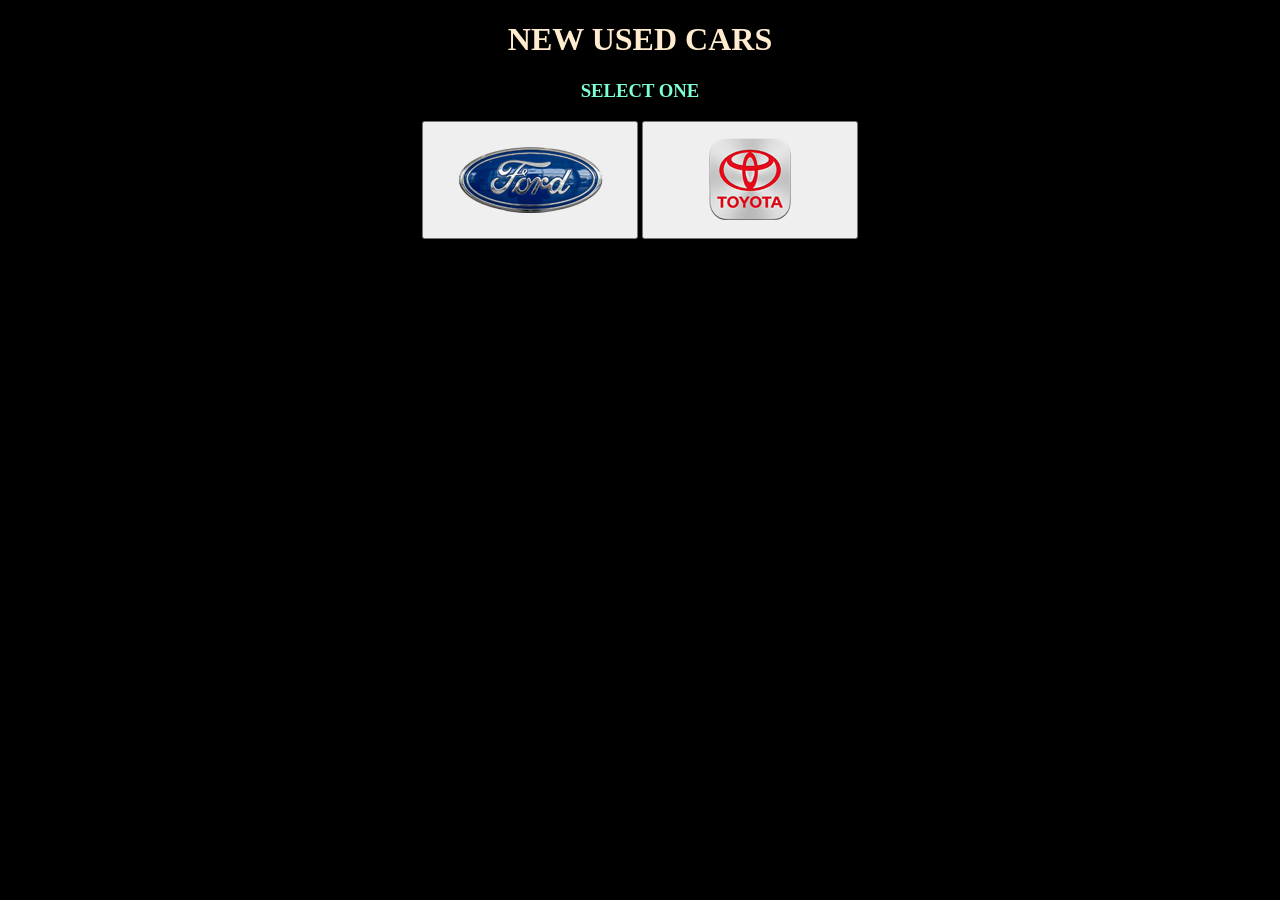
<file: Week2/basicSkeleton/index.html>
<!doctype html>
<html>
  <head>
    <title>BACK TO THE BASICS (SKELETON CARS)</title>
  </head>
  <body class="cars" style="background-color: black">
    <h1 class="headers" style="color: blanchedalmond; text-align: center">
      NEW USED CARS
    </h1>
    <h3 class="headers" style="color: aquamarine; text-align: center">
      SELECT ONE
    </h3>
    <section class="makeButton" style="text-align: center">
      <button id="fordButton">
        <img id="fordIcon" src="assets/fordicon.png" />
      </button>
      <button id="toyotaButton">
        <img id="toyotaIcon" src="assets/toyota.png" />
      </button>
    </section>
  </body>
</html>
</file>
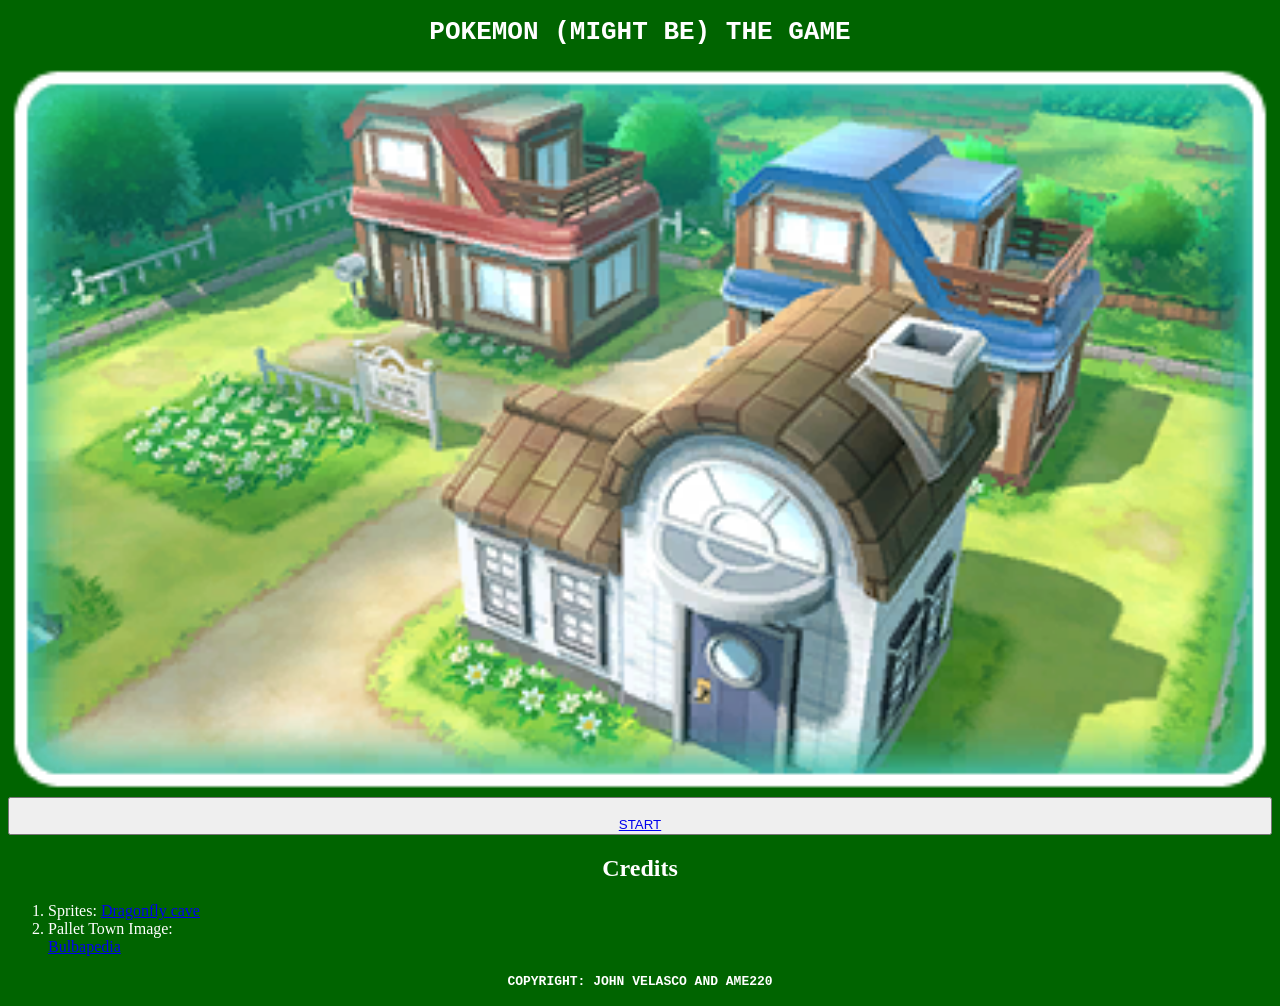
<file: Week2/ourfirstgame/index.html>
<!doctype html>

<!--WHERE IT STARTS AND ENDS-->

<html>
  <head>
    <title>OUR FIRST GAME</title>
  </head>
  <body style="background-color: darkgreen">
    <!--IMG element renders an image-->
   <h1 style="color: white; text-align: center; font-family: monospace;">
        POKEMON (MIGHT BE) THE GAME
    </h1>
    <img src="./assets/Pallet_Town_PE (1).png" aria-label="an image of pallet town from pokemon" style="width: 100%"></img>
    
    <button class="start-button" style="width: 100%;">
        <h1 style="text-align: center;"></h1><a href="./game.html">START</a></h1></button>

    <section id="credits" style="color:white" >
        <h2 style="text-align: center;">Credits</h2>
        <ol>
           <li>Sprites: <a href="https://www.dragonflycave.com/resources/sprite-generator/">Dragonfly cave</a></li> 
           <li>Pallet Town Image: </li> <a href="https://bulbapedia.bulbagarden.net/wiki/Pallet_Town">Bulbapedia</a>
        </ol>

    </section>

 <h4 style="color: white; text-align: center; font-family: monospace;">
        COPYRIGHT: JOHN VELASCO AND AME220
    </h4>
  </body>
</html>
</file>
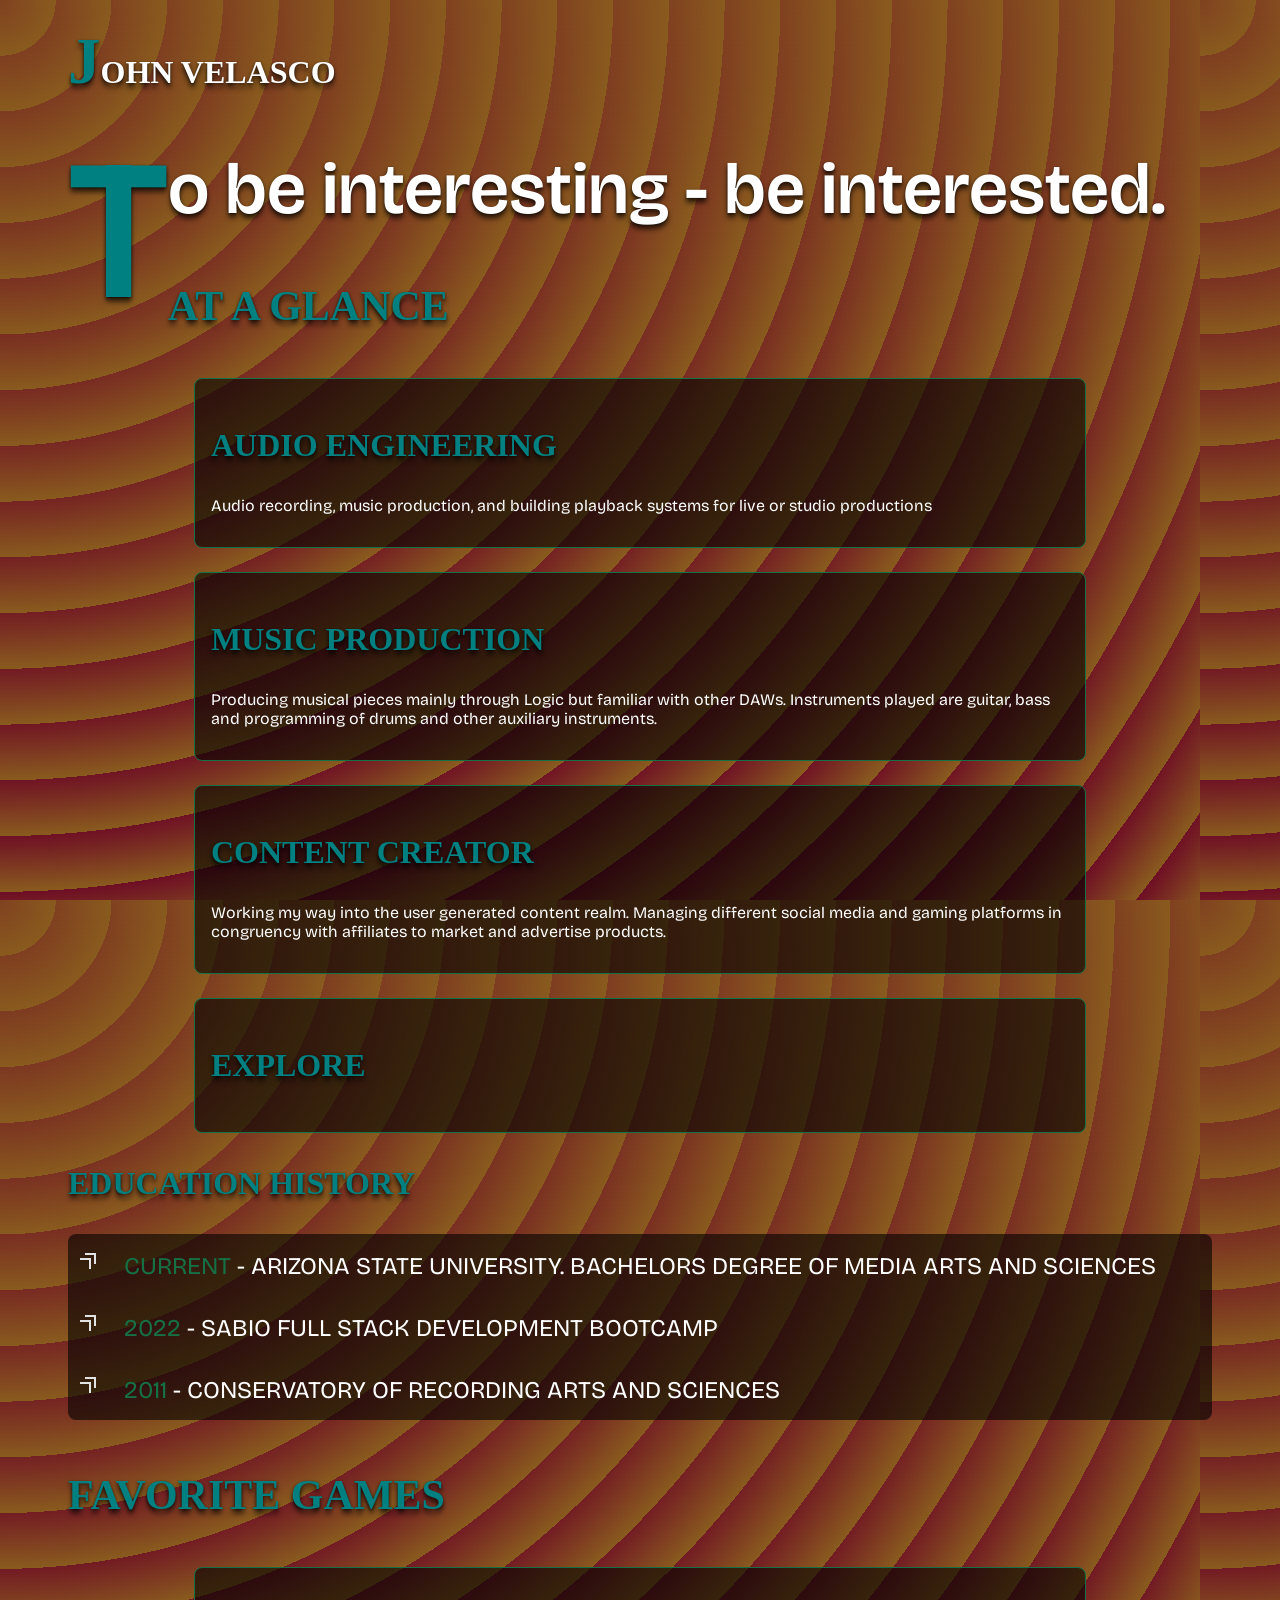
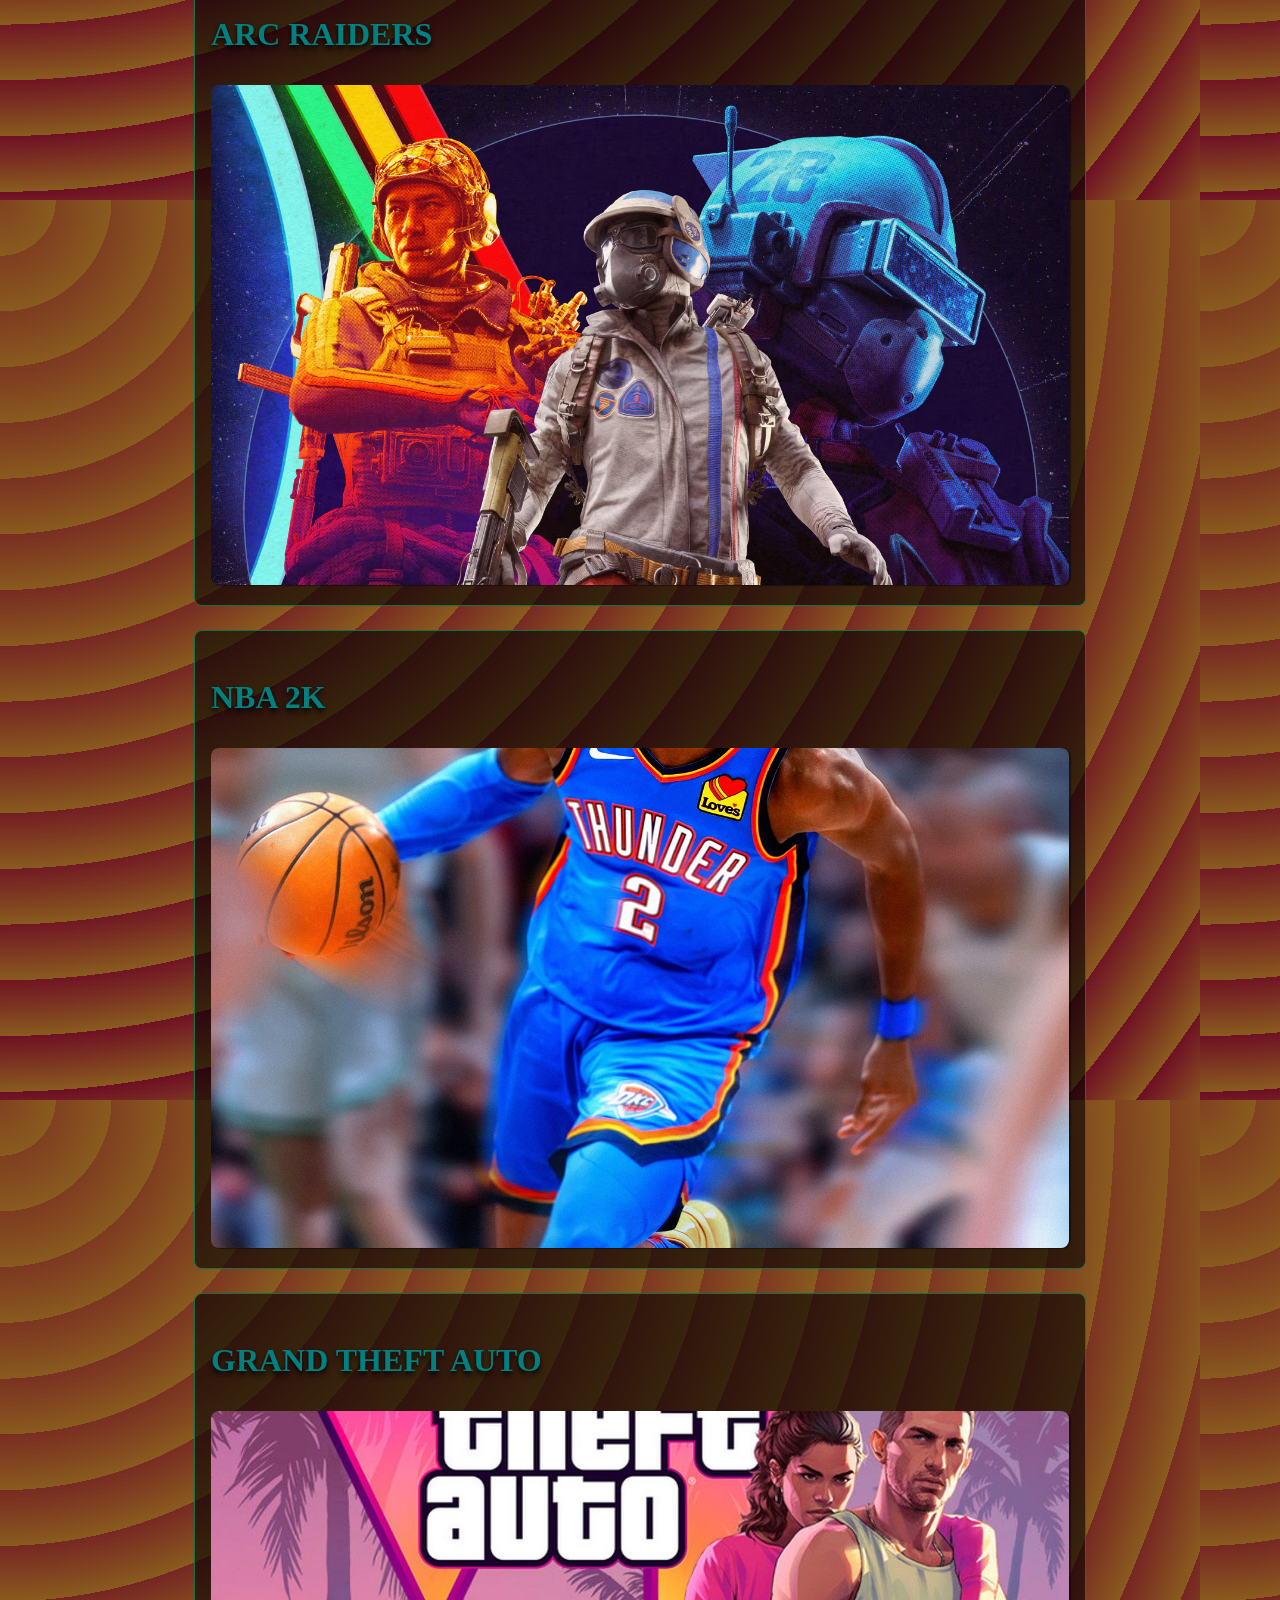
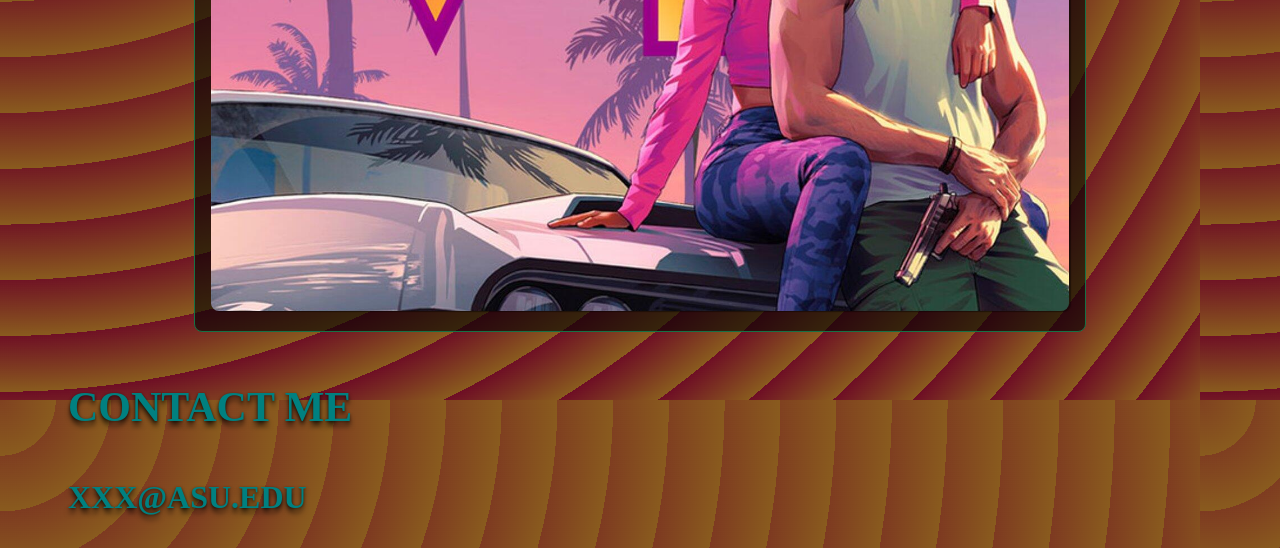
<file: Week3/portfolio/index.html>
<!doctype html>
<html lang="en">
  <head>
    <meta charset="UTF-8" />
    <meta name="viewport" content="width=device-width, initial-scale=1.0" />
    <title>John Velasco Portfolio</title>
    <style>
      @import url("https://fonts.googleapis.com/css2?family=Bricolage+Grotesque:opsz,wght@12..96,200..800&family=Permanent+Marker&display=swap");
    </style>
    <link rel="stylesheet" href="./styles.css" />

    <!--link says hey, you are going to reference some important information, here is the type of file you're referencing and here is its location-->
  </head>
  <body>
    <header>JOHN VELASCO</header>

    <div class="title">To be interesting - be interested.</div>

    <div class="atAGlance">
      <h2>AT A GLANCE</h2>
      <div class="cards">
        <div id="audio">
          <h3>AUDIO ENGINEERING</h3>
          <p>
            Audio recording, music production, and building playback systems for
            live or studio productions
          </p>
        </div>
        <div id="musicproducer">
          <h3>MUSIC PRODUCTION</h3>
          <p>
            Producing musical pieces mainly through Logic but familiar with
            other DAWs. Instruments played are guitar, bass and programming of
            drums and other auxiliary instruments.
          </p>
        </div>
        <div id="contentCreator">
          <h3>CONTENT CREATOR</h3>
          <p>
            Working my way into the user generated content realm. Managing
            different social media and gaming platforms in congruency with
            affiliates to market and advertise products.
          </p>
        </div>
        <div id="explore"><h3>EXPLORE</h3></div>
      </div>
    </div>

    <div class="education">
      <h3>EDUCATION HISTORY</h3>
      <ul>
        <li>
          <span class="year">CURRENT</span> - ARIZONA STATE UNIVERSITY.
          BACHELORS DEGREE OF MEDIA ARTS AND SCIENCES
        </li>
        <li>
          <span class="year">2022</span> - SABIO FULL STACK DEVELOPMENT BOOTCAMP
        </li>
        <li>
          <span class="year">2011</span> - CONSERVATORY OF RECORDING ARTS AND
          SCIENCES
        </li>
      </ul>
    </div>

    <div class="favoriteGames">
      <h2>FAVORITE GAMES</h2>
      <div class="cards">
        <div id="arcRaiders">
          <h3>ARC RAIDERS</h3>
          <img src="./assets/arc.jpg" />
        </div>
        <div id="nba2k">
          <h3>NBA 2K</h3>
          <img src="./assets/nba.jpg" />
        </div>
        <div id="gta">
          <h3>GRAND THEFT AUTO</h3>
          <img src="./assets/gta.jpg" />
        </div>
      </div>
    </div>

    <footer>
      <h2>CONTACT ME</h2>
      <h3>XXX@ASU.EDU</h3>
    </footer>
  </body>
</html>
</file>
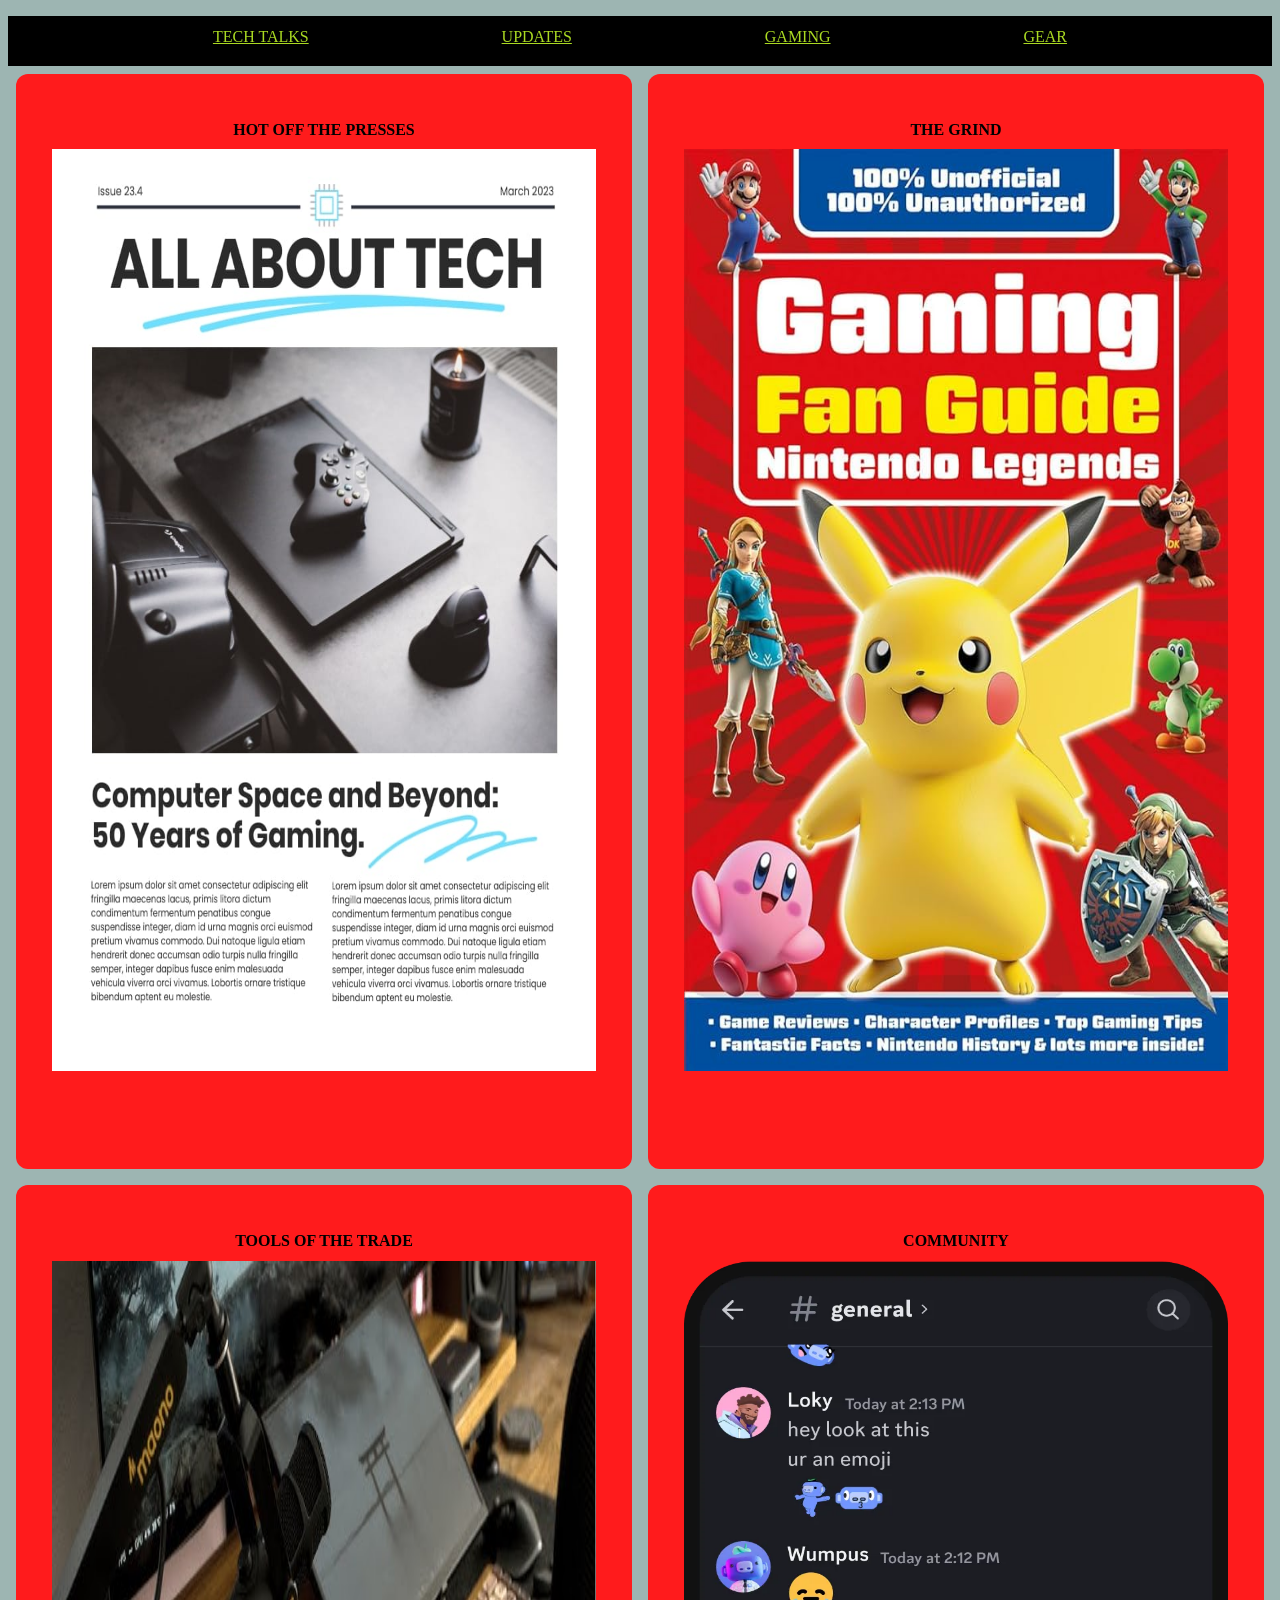
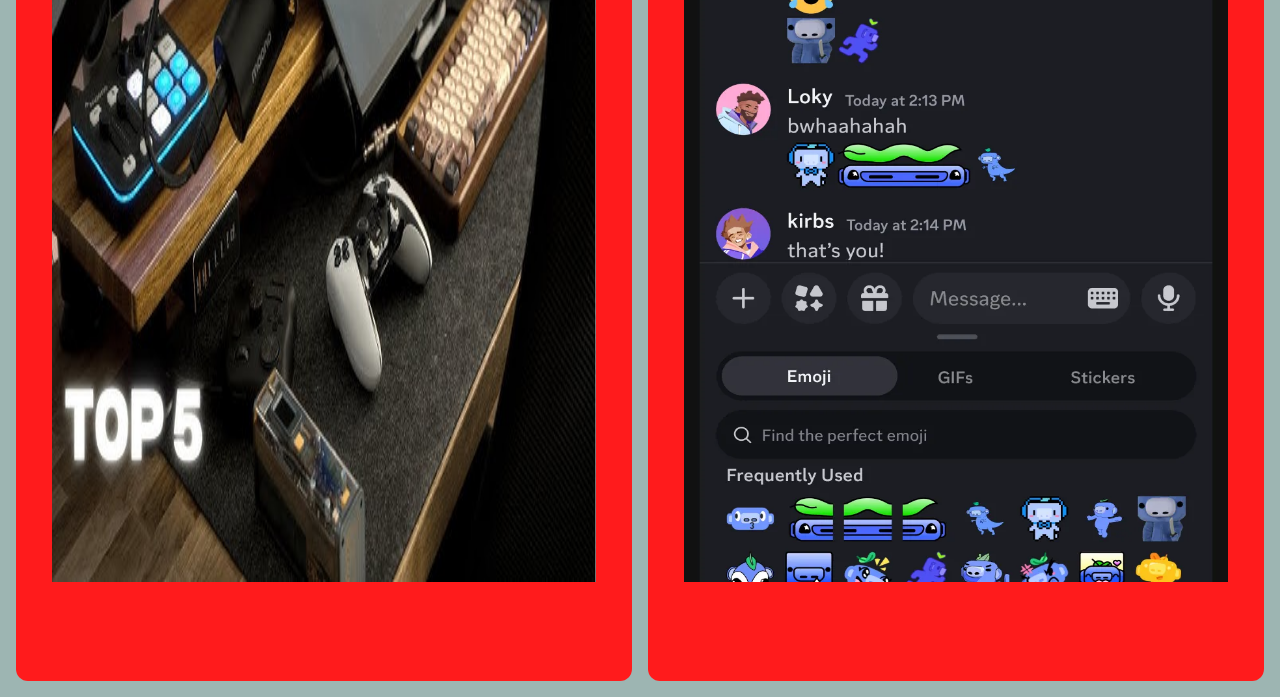
<file: Week4/Mobile responsive site/index.html>
<!doctype html>
<html lang="en">
  <head>
    <meta charset="UTF-8" />
    <meta name="viewport" content="width=device-width, initial-scale=1.0" />
    <link rel="stylesheet" href="./style.css" />
    <title>WEEK 4 TOP TECH</title>
  </head>
  <body>
    <nav class="nav-bar">
      <ul class="nav-links">
        <li><a href="https://tldr.tech/">TECH TALKS</a></li>
        <li><a href="https://tldr.tech/">UPDATES</a></li>
        <li>
          <a
            href="https://skytechgaming.com/?srsltid=AfmBOor95uhkc6WsD_y8P4fMaUuddqXT3v3iIvQEy-BHGWnZjmpMo2jr"
            >GAMING</a
          >
        </li>
        <li><a href="https://www.gamestop.com/gaming-accessories">GEAR</a></li>
      </ul>
    </nav>
    <div class="cards">
      <div id="news">
        <h1>HOT OFF THE PRESSES</h1>
        <img src="./assets/i_Technology-Newspaper-full_1.jpg" />
      </div>
      <div id="gaming">
        <h1>THE GRIND</h1>
        <img src="./assets/pika.jpg" />
      </div>
      <div id="gear">
        <h1>TOOLS OF THE TRADE</h1>
        <img src="./assets/tools.jpg" />
      </div>
      <div id="chat">
        <h1>COMMUNITY</h1>
        <img src="./assets/discord.webp" />
      </div>
    </div>
  </body>
</html>
</file>
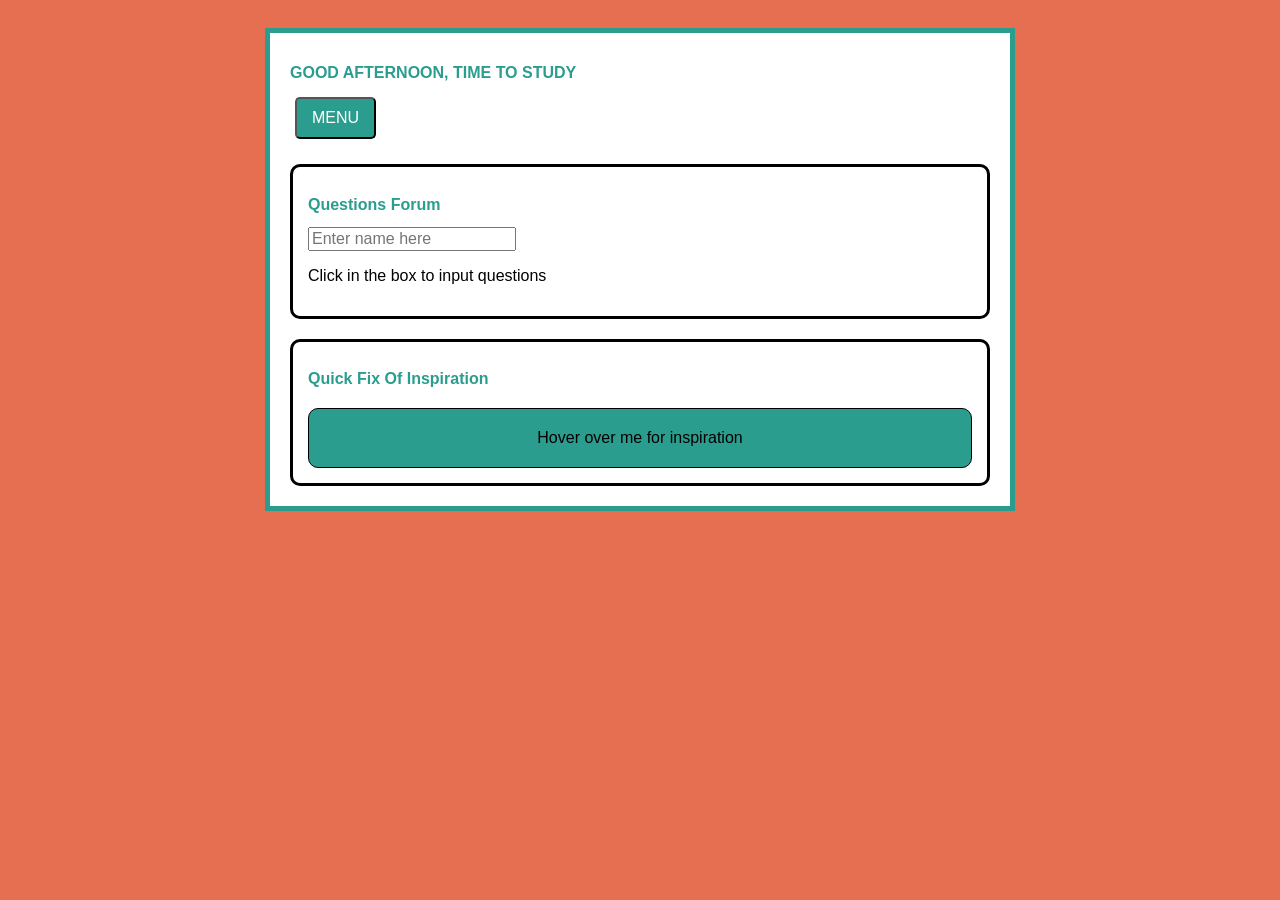
<file: Week6/Assignment-6-Interactive-website/index.html>
<!doctype html>
<html lang="en">
  <head>
    <meta charset="UTF-8" />
    <meta name="viewport" content="width=device-width, initial-scale=1.0" />
    <title>FOCUS POCUS STUDY DASH</title>
    <script type="module" src="./events.js"></script>
    <link href="./event.css" rel="stylesheet" />
  </head>
  <body>
    <nav id="nav">
      <ul>
        <li>Home</li>
        <li>Library</li>
        <li>Schedule</li>
        <li>Resources</li>
        <li>Contact</li>
      </ul>
      <button id="changeButton">Looking for change?</button>
      <button id="closeNav">Hide</button>
    </nav>
    <div class="container">
      <h1 id="greeting">TIME TO STUDY</h1>

      <button id="drawer">MENU</button>

      <section>
        <h2>Questions Forum</h2>
        <input type="text" id="nameInput" placeholder="Enter name here" />
        <p id="inputMessage">Click in the box to input questions</p>
      </section>

      <section>
        <h2>Quick Fix Of Inspiration</h2>
        <section id="hoverBox">Hover over me for inspiration</section>
      </section>
    </div>
  </body>
</html>
</file>
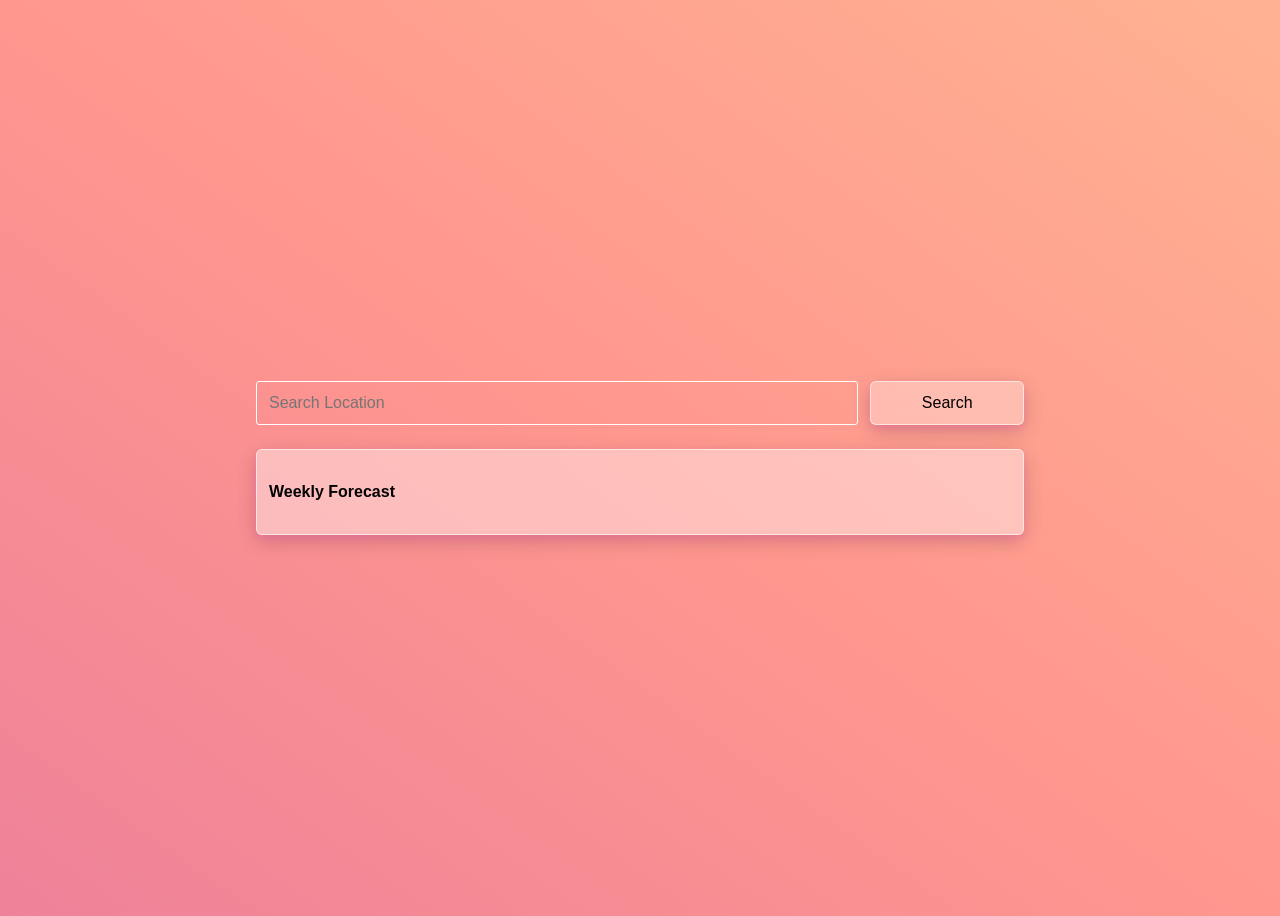
<file: Week7/weather-widget/index.html>
<!doctype html>
<html lang="en">
  <head>
    <meta charset="UTF-8" />
    <meta name="viewport" content="width=device-width, initial-scale=1.0" />
    <title>Third Parties and APIs</title>
    <link href="./style.css" rel="stylesheet" />
    <script type="module" src="./script.js"></script>
  </head>

  <body>
    <div class="content">
      <div class="input">
        <input id="location" placeholder="Search Location" />
        <button id="search">Search</button>
      </div>
      <div class="card">
        <span id="weatherCodeNow"></span>
        <h2 id="locationName"></h2>
        <h1 id="weatherNow"></h1>
        <h4>Weekly Forecast</h4>
        <div id="highlow"></div>
      </div>
    </div>
  </body>
</html>
</file>
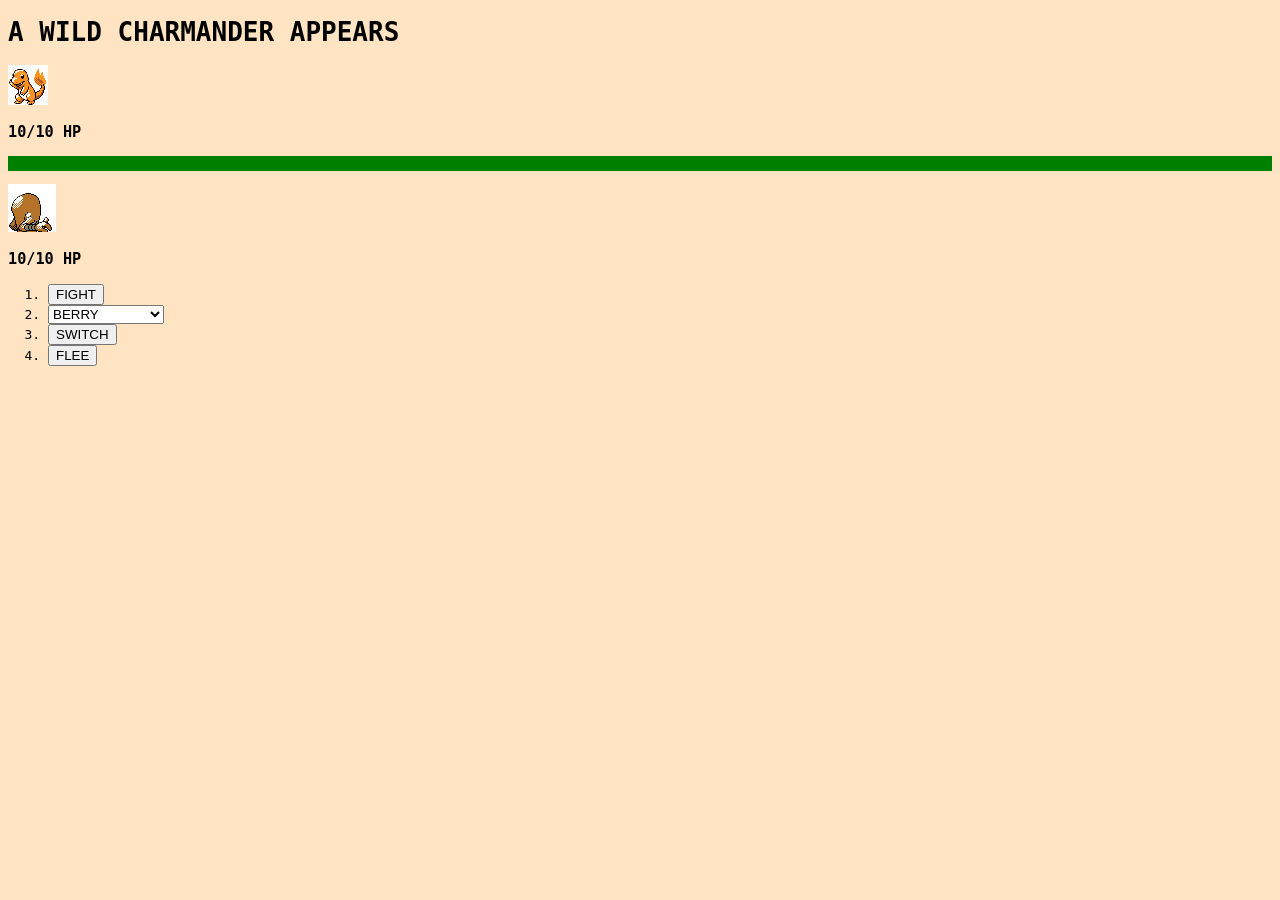
<file: Week2/ourfirstgame/game.html>
<!doctype html>
<html>
  <head>
    <title>WEBPAGE WANTS TO BATTLE</title>
  </head>
  <body class="battle" style="background-color: bisque; font-family: monospace">
    <h1 id="charmander">A WILD CHARMANDER APPEARS</h1>
    <section class="Charmander">
      <img src="./assets/charmanderf.png" />
      <h3>10/10 HP</h3>
    </section>
    <div style="background-color: green"><p>&nbsp;</p></div>
    <section class="Hitmonlee">
      <img src="./assets/hitb.png" />
      <h3>10/10 HP</h3>
      <ol>
        <li><button>FIGHT</button></li>
        <li>
          <label id="item" for="item-select"></label
          ><select id="item-select">
            <option value="berries">BERRY</option>
            <option value="lemonade">LEMONADE</option>
            <option value="hyper spray">HYPER SPRAY</option>
          </select>
        </li>
        <li><button>SWITCH</button></li>
        <li><button>FLEE</button></li>
      </ol>
    </section>
  </body>
</html>
</file>
<file: Week3/portfolio/styles.css>
/*
.bricolage-grotesque-<uniquifier> {
  font-family: "Bricolage Grotesque", sans-serif;
  font-optical-sizing: auto;
  font-weight: <weight>;
  font-style: normal;
  font-variation-settings:
    "wdth" 100;
}
    .permanent-marker-regular {
  font-family: "Permanent Marker", cursive;
  font-weight: 400;
  font-style: normal;
}

*/

/* set our defaults and our constants. We need to use the ROOT selector*/

* {
  --cardColors: rgba(0, 0, 0, 0.6);
  --textColor: #bbb8b2ff;
  --dark-amaranth: #6e0d25ff;
  --accents: #157145ff;
  --golden-earth: #895b1eff;
  color: white;
  font-family: "Bricolage Grotesque", sans-serif;
}

/*selecting just the body*/
body {
  background-color: var(--turf-green);
  background-image: url("./assets/css-pattern-by-magicpattern.png");
  padding-left: 60px;
  padding-right: 60px;
  padding-top: 0px;
  padding-bottom: 0px;
}

header {
  padding-top: 16px;
  padding-bottom: 16px;
  margin-bottom: 32px;
  font-family: "Permanent Marker", cursive;
  color: white;
  font-size: 32px;
  font-weight: 900;
  text-shadow:
    0 5px 5px var(--cardColors),
    0 1px 3px var(--cardColors);
}

header::first-letter {
  font-size: 65px;
  color: teal;
}

.title {
  font-family: "Bricolage Grotesque", sans-serif;
  font-weight: 600;
  font-style: normal;
  font-size: 72px;
  margin-bottom: 32px;
  line-height: 84px;
  text-shadow:
    0 5px 5px var(--cardColors),
    0 1px 3px var(--cardColors);
}

.title::first-letter {
  color: teal;
  initial-letter: 2;
  padding: 1.5px;
}

h2 {
  padding-top: 16px;
  padding-bottom: 16px;
  margin-bottom: 32px;
  font-family: "Permanent Marker", cursive;
  color: teal;
  font-size: 42px;
  font-weight: 900;
  text-transform: uppercase;
  text-shadow:
    0 5px 5px var(--cardColors),
    0 1px 3px var(--cardColors);
}

.cards div {
  background-color: var(--cardColors);
  padding: 16px;
  border: 0.5px solid var(--accents);
  border-radius: 8px;
  width: 75%;
  /* shorthand for centering items is margin: 0 auto*/
  margin-left: auto;
  margin-right: auto;
  margin-bottom: 24px;

  transition: all 500ms;
}

.cards div:hover {
  /* box-shadow: 8px 8px teal; */

  border-right-color: teal;
  border-right-width: 16px;
  border-style: solid;
  width: 500ms;
}

.cards div > img {
  width: 100%;
  height: 500px;
  object-fit: cover;
  border-radius: 8px;
  box-shadow: 2px 1px 1px rgba(0, 0, 0, 0.4);
}

h3 {
  font-family: "Permanent Marker", cursive;
  color: teal;
  font-size: 32px;
  font-weight: 900;
  text-transform: uppercase;
  text-shadow:
    0 5px 5px var(--cardColors),
    0 1px 3px var(--cardColors);
}

.education > ul {
  background-color: var(--cardColors);
  border-radius: 8px;
  font-size: 24px;
  list-style-image: url(./assets/arrows_more_up_24dp_E3E3E3_FILL0_wght400_GRAD0_opsz24.svg);
}

.education > ul li {
  padding: 16px;
}

.year {
  color: var(--accents);
}
</file>
<file: Week4/Mobile responsive site/style.css>
* {
  --green-text: #aad922;
  --red: #ff1b1c;
  --orange: #ff7f11;
  --grey: #9db5b2;
  --black: #000000;
  font-size: 16px;
}

body {
  background-color: var(--grey);
}

nav {
  position: sticky;
  top: 0px;
  left: 0px;
  background-color: var(--black);
  color: var(--green-text);
  height: 50px;
  width: auto;
}

ul {
  list-style-type: none;
  display: flex;
  justify-content: space-evenly;
  padding: 12px;
  border: var(--orange);
}

.cards {
  display: grid;
  grid-template-columns: repeat(2, 1fr);
  grid-template-rows: repeat(2, 1fr);
}

.cards div {
  min-height: 75vh;
  background-color: var(--red);
  padding: 36px;
  margin: 8px;
  border-radius: 12px;
}

.cards div > img {
  width: 100%;
  height: 90%;
}

h1 {
  text-align: center;
}

@media (max-width: 720px) {
  * {
    font-size: 12px;
  }

  .cards {
    grid-template-columns: 1fr;
  }

  nav {
    font-size: 1.2rem;
  }
}

.nav-links li a {
  color: var(--green-text);
}
</file>
<file: Week6/Assignment-6-Interactive-website/event.css>
* {
  font-family: "Franklin Gothic Medium", "Arial Narrow", Arial, sans-serif;
  font-size: 16px;
}

body {
  background-color: #e76f51;
  padding: 20px;
}

nav {
  background-color: #2a9d8f;
  color: #ffffff;
  position: fixed;
  top: -200px;
  left: 0px;
  width: 100%;
  height: 50px;
  display: flex;
  justify-content: space-evenly;
  transition: top 1.5s ease-in;
}

nav > ul {
  display: flex;
  gap: 20px;
  list-style: none;
  padding: 0;
  padding: 0;
}

.container {
  max-width: 700px;
  margin: 0 auto;
  background-color: #ffffff;
  padding: 20px;
  border: 5px solid #2a9d8f;
}

h1,
h2 {
  color: #2a9d8f;
}

section {
  margin-top: 20px;
  padding: 15px;
  border: 3px solid black;
  border-radius: 10px;
}

button {
  background-color: #2a9d8f;
  color: #ffffff;
  padding: 10px 15px;
  margin: 5px 5px;
  border-radius: 5px;
  cursor: pointer;
  transition:
    background-color 0.3s ease,
    color 0.3s ease;
}

button:hover {
  background-color: #165b53;
}

#hoverBox {
  background-color: #2a9d8f;
  padding: 20px;
  text-align: center;
  border: 1px solid black;
}

.dark-mode {
  background-color: #264653;
  color: #264653;
}
</file>
<file: Week7/weather-widget/style.css>
/*LEARNED FROM: https: //codepen.io/P1N2O/pen/pyBNzX */

* {
  font-family: Arial, Helvetica, sans-serif;
}

body {
  display: flex;
  justify-content: center;
  align-items: center;
  min-height: 100vh;
  background-size: 400% 400%;
  background-color: #845ec2;
  background-image: linear-gradient(
    to right top,
    #835cc1,
    #de6ca5,
    #ff978e,
    #ffcd97,
    #faffc7
  );
  animation: gradient-shift 15s ease infinite;
}

@keyframes gradient-shift {
  0% {
    background-position: 0% 50%;
  }

  50% {
    background-position: 100% 50%;
  }

  100% {
    background-position: 0% 50%;
  }
}

/* CREATE A GLASS EFFECT. Learned from https://css.glass */

.content {
  width: 60vw;
}

.input {
  width: inherit;
  margin-bottom: 24px;
  display: grid;
  grid-template-columns: 80% 20%;
}

input {
  padding: 12px;
  background-color: transparent;
  margin-right: 12px;
  font-size: 16px;
}

.input > button {
  background-color: rgba(255, 255, 255, 0.3);
  backdrop-filter: blur(6px);
  padding: 12px;
  border-radius: 6px;
  box-shadow:
    0 4px 8px 0 rgba(255, 76, 219, 0.2),
    0 6px 20px 0 rgba(0, 0, 0, 0.19);
  border: 1px solid rgba(255, 255, 255, 0.6);
  font-size: 16px;
  transition: background-color 2s;
}

.input > button:hover {
  background-color: white;
}

.card {
  background-color: rgba(255, 255, 255, 0.4);
  backdrop-filter: blur(6px);
  padding: 12px;
  border-radius: 6px;
  box-shadow:
    0 4px 8px 0 rgba(255, 76, 219, 0.2),
    0 6px 20px 0 rgba(0, 0, 0, 0.19);
  border: 1px solid rgba(255, 255, 255, 0.6);
}

#highlow {
  display: grid;
  width: 100%;
  grid-template-columns: repeat(7, 1fr);
  column-gap: 4px;
}

#highlow > div {
  background-color: #845ec2;
  background-image: linear-gradient(
    to left top,
    #835cc1,
    #de6ca5,
    #ff978e,
    #ffcd97,
    #faffc7
  );
  animation: gradient-shift 15s ease infinite;
  border-radius: 4px;
  font-size: 12px;
  padding: 4px;
}

input {
  border-radius: 3px;
  border: 0.5px white solid;
}

span {
  font-size: 48px;
  display: block;
  margin-bottom: 4px;
}
</file>
